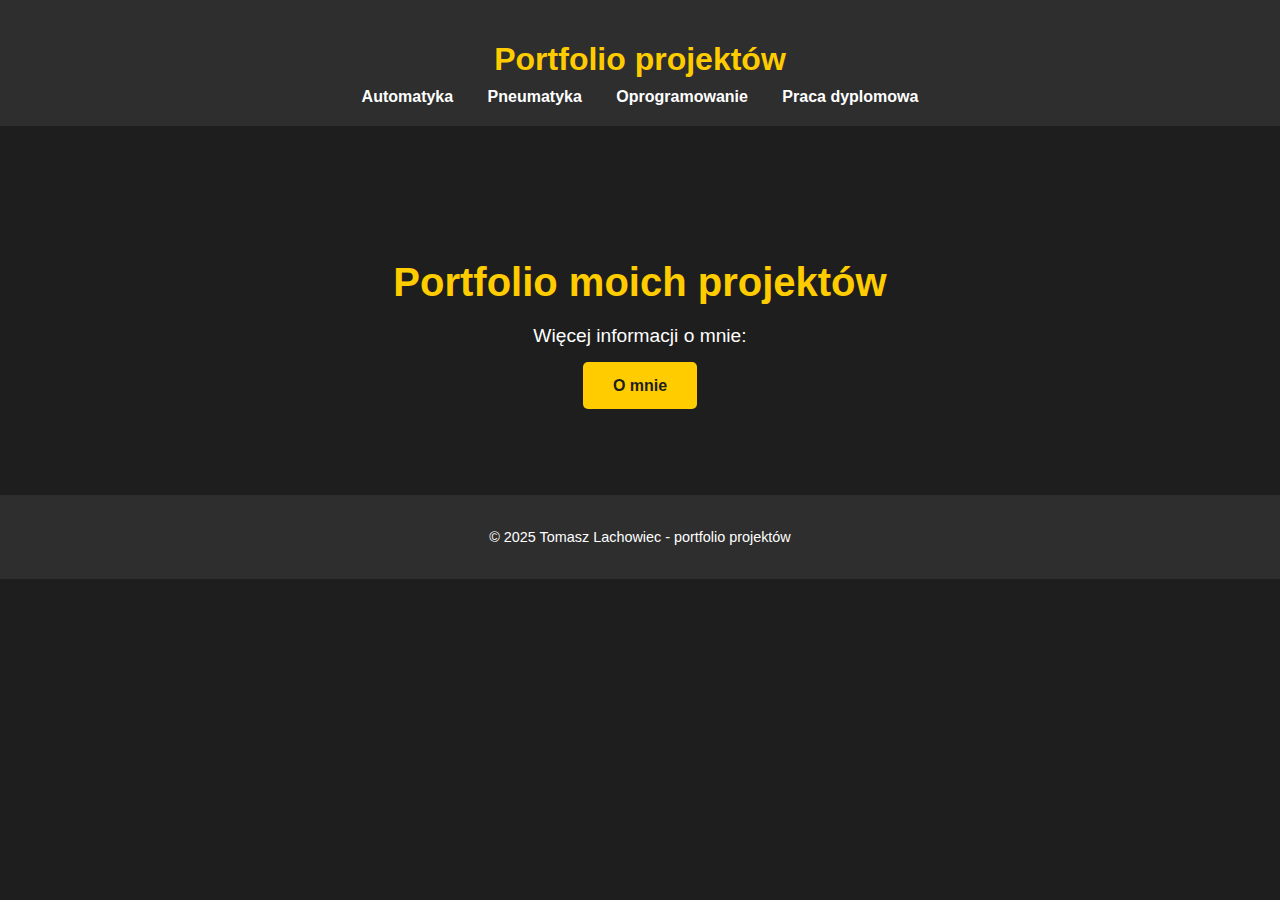
<file: index.html>
<!DOCTYPE html>
<html lang="pl">
<head>
    <meta charset="UTF-8">
    <meta name="viewport" content="width=device-width, initial-scale=1.0">
    <title>Tomasz Lachowiec - portfolio</title>
    <link rel="stylesheet" href="style.css">
</head>
<body>
    <header>
        <h1>Portfolio projektów</h1>
        <nav>
            <a href="automatyka.html">Automatyka</a>
            <a href="pneumatyka.html">Pneumatyka</a>
            <a href="oprogramowanie.html">Oprogramowanie</a>
            <a href="praca.html">Praca dyplomowa</a>
        </nav>
    </header>

    <main>
        <section class="hero">
            <h2>Portfolio moich projektów</h2>
            <p>Więcej informacji o mnie:</p>
            <a href="about.html" class="btn">O mnie</a>
        </section>
    </main>

    <footer>
        <p>&copy; 2025 Tomasz Lachowiec - portfolio projektów</p>
    </footer>
</body>
</html>
</file>
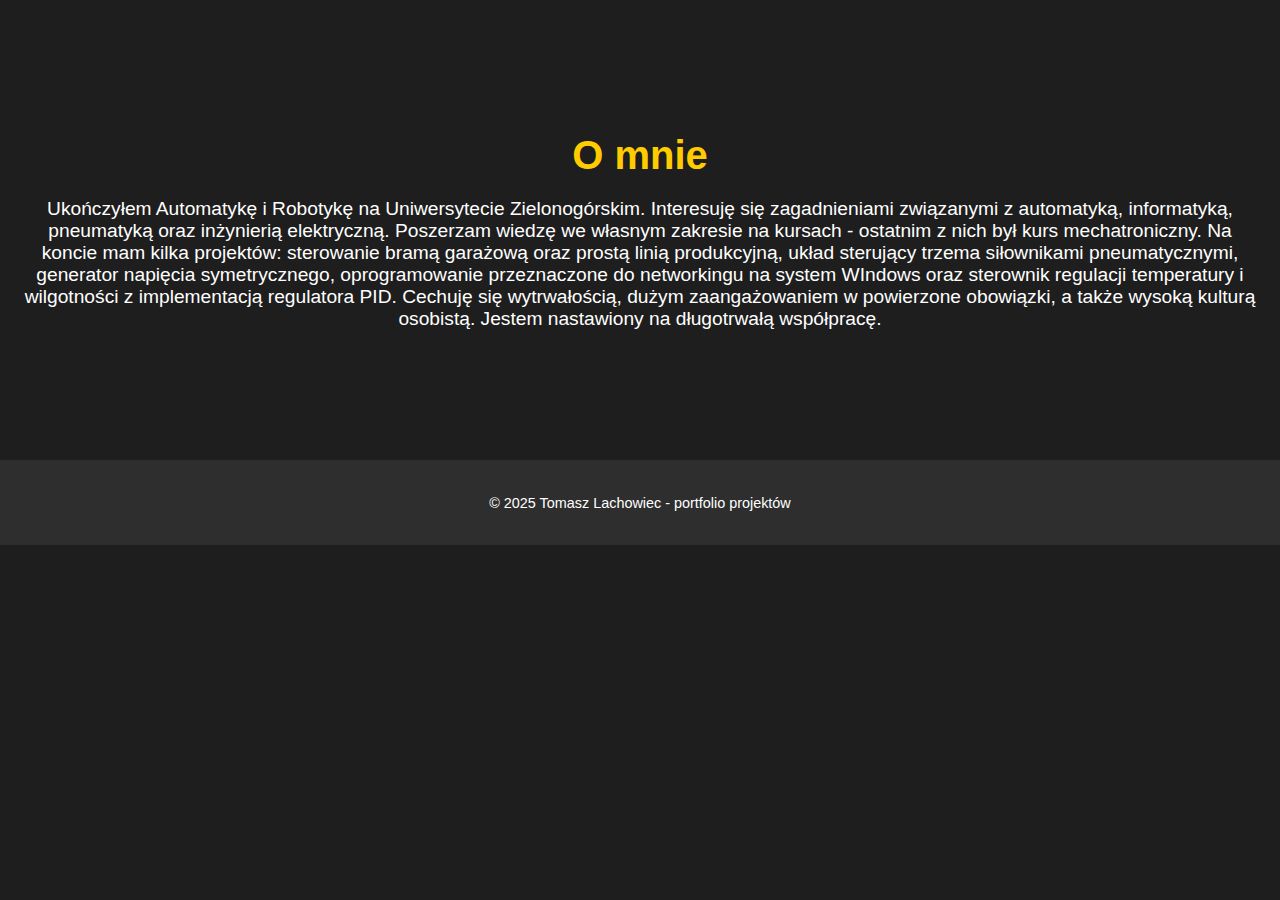
<file: about.html>
<!DOCTYPE html>
<html lang="pl">
<head>
    <meta charset="UTF-8">
    <meta name="viewport" content="width=device-width, initial-scale=1.0">
    <title>Praca dyplomowa</title>
    <link rel="stylesheet" href="style.css">
</head>
<body>
   
    <main>
        <section class="hero">
            <h2>O mnie</h2>
            <p>
                Ukończyłem Automatykę i Robotykę na Uniwersytecie Zielonogórskim.
                Interesuję się zagadnieniami związanymi z automatyką, informatyką, pneumatyką oraz inżynierią elektryczną.
                Poszerzam wiedzę we własnym zakresie na kursach - ostatnim z nich był kurs mechatroniczny. 

                Na koncie mam kilka projektów: sterowanie bramą garażową oraz prostą linią produkcyjną, układ sterujący trzema siłownikami pneumatycznymi, generator napięcia symetrycznego, oprogramowanie przeznaczone do networkingu na system WIndows oraz sterownik regulacji temperatury i wilgotności z implementacją regulatora PID.  

                Cechuję się wytrwałością, dużym zaangażowaniem w powierzone obowiązki, a także wysoką kulturą osobistą. Jestem nastawiony na długotrwałą współpracę.

            </p>

        </section>
    </main>

    <footer>
        <p>&copy; 2025 Tomasz Lachowiec - portfolio projektów</p>
    </footer>
</body>
</html>
</file>
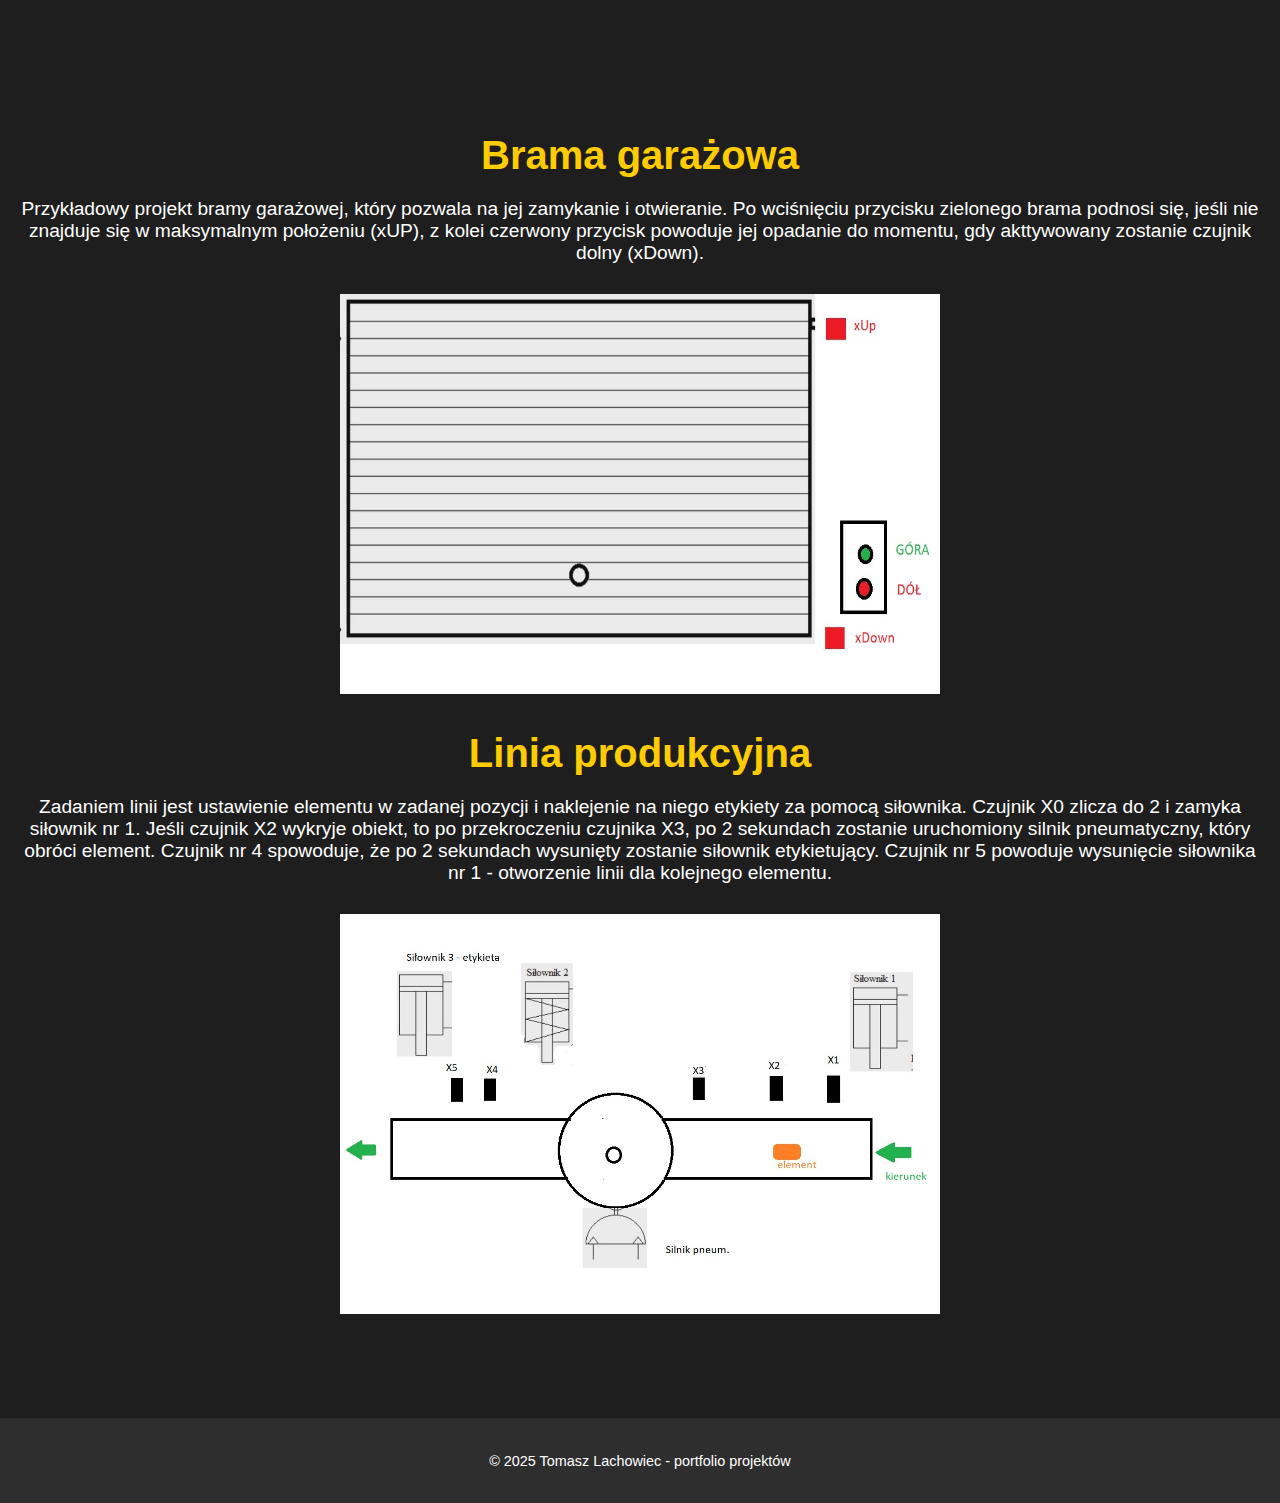
<file: automatyka.html>
<!DOCTYPE html>
<html lang="pl">
<head>
    <meta charset="UTF-8">
    <meta name="viewport" content="width=device-width, initial-scale=1.0">
    <title>Automatyka</title>
    <link rel="stylesheet" href="style.css">
</head>
<body>
   
    <main>
        <section class="hero">
            <h2>Brama garażowa</h2>
            <p>
                Przykładowy projekt bramy garażowej, który pozwala na jej zamykanie i otwieranie.
                Po wciśnięciu przycisku zielonego brama podnosi się, jeśli nie znajduje się w maksymalnym położeniu (xUP),
                z kolei czerwony przycisk powoduje jej opadanie do momentu, gdy akttywowany zostanie czujnik dolny (xDown).
            </p>
            <img src="brama.jpg" />
            <h2>Linia produkcyjna</h2>
            <p>
                Zadaniem linii jest ustawienie elementu w zadanej pozycji i naklejenie na niego etykiety za pomocą siłownika.
                Czujnik X0 zlicza do 2 i zamyka siłownik nr 1. Jeśli czujnik X2 wykryje obiekt, to po przekroczeniu czujnika X3, po 2 sekundach 
                zostanie uruchomiony silnik pneumatyczny, który obróci element.
                Czujnik nr 4 spowoduje, że po 2 sekundach wysunięty zostanie siłownik etykietujący.
                Czujnik nr 5 powoduje wysunięcie siłownika nr 1 - otworzenie linii dla kolejnego elementu.
            </p>
            <img src="linia.jpg" />
        </section>
    </main>

    <footer>
        <p>&copy; 2025 Tomasz Lachowiec - portfolio projektów</p>
    </footer>
</body>
</html>
</file>
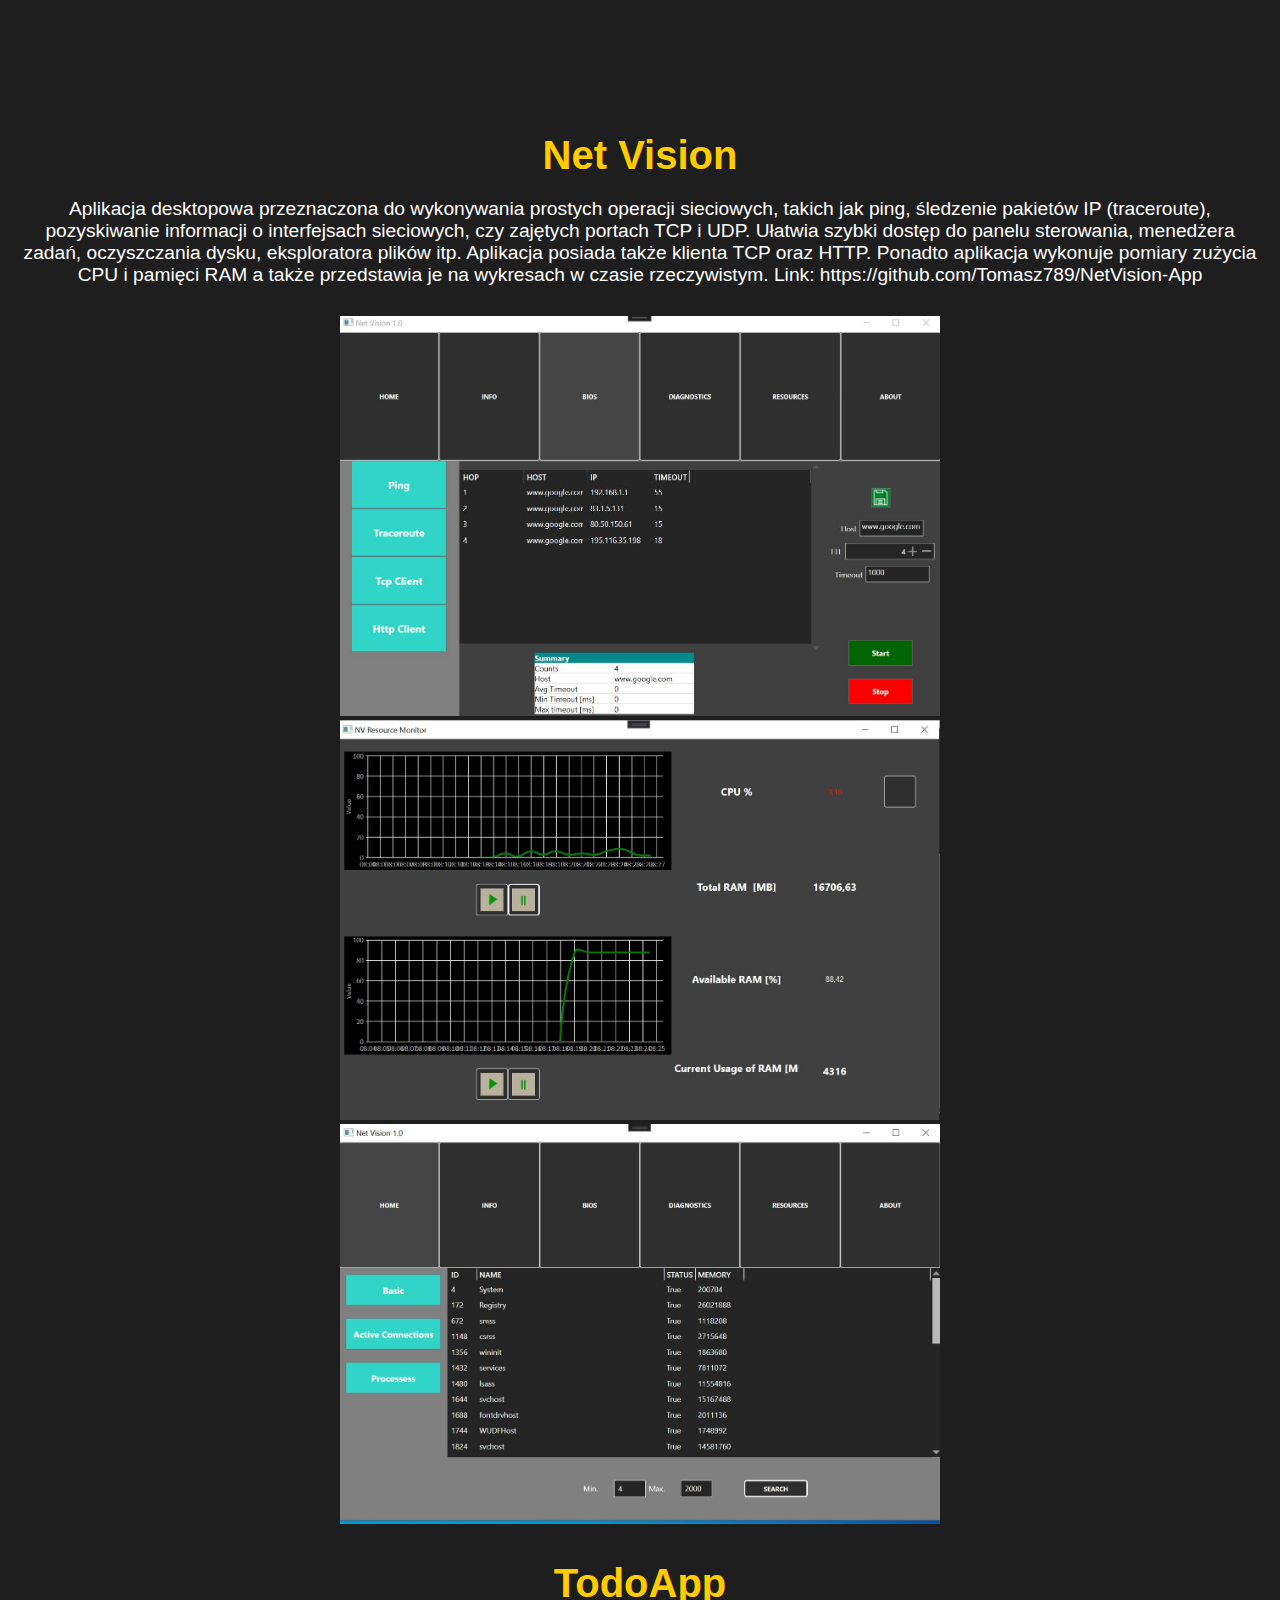
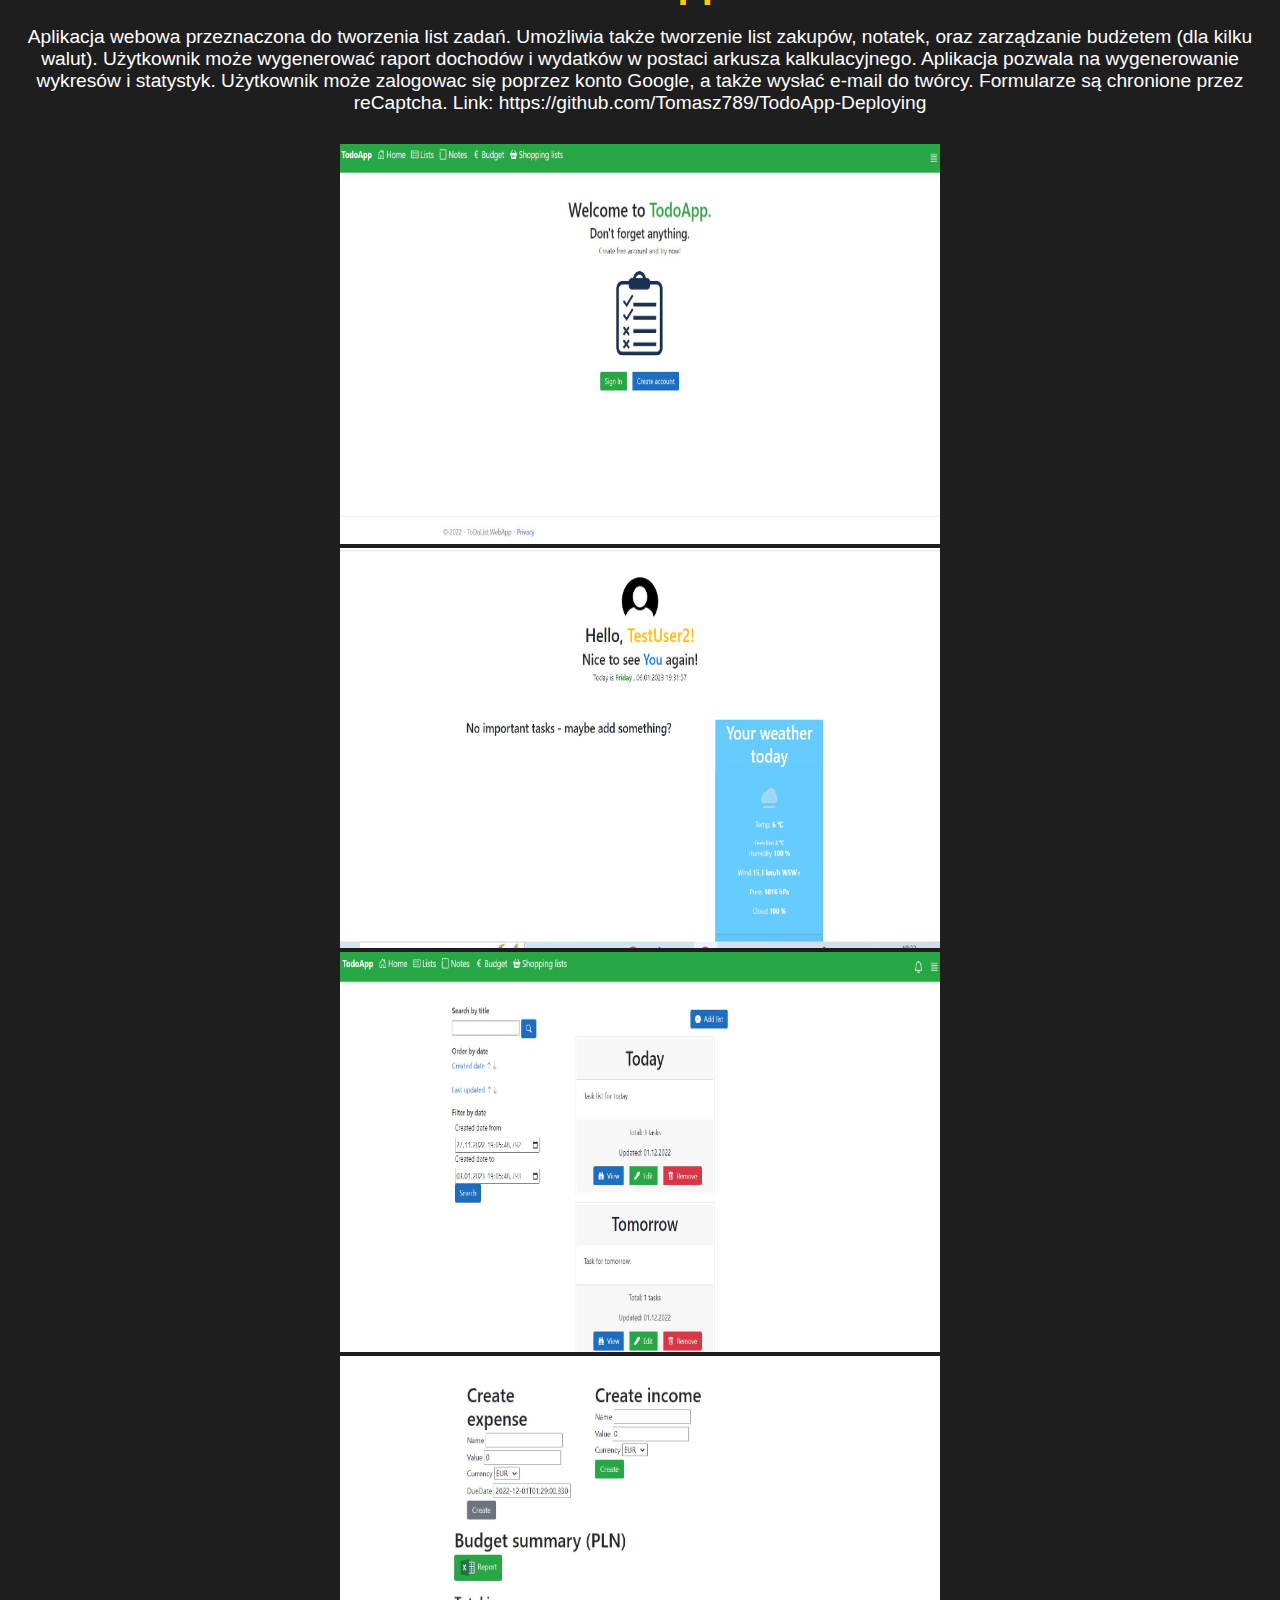
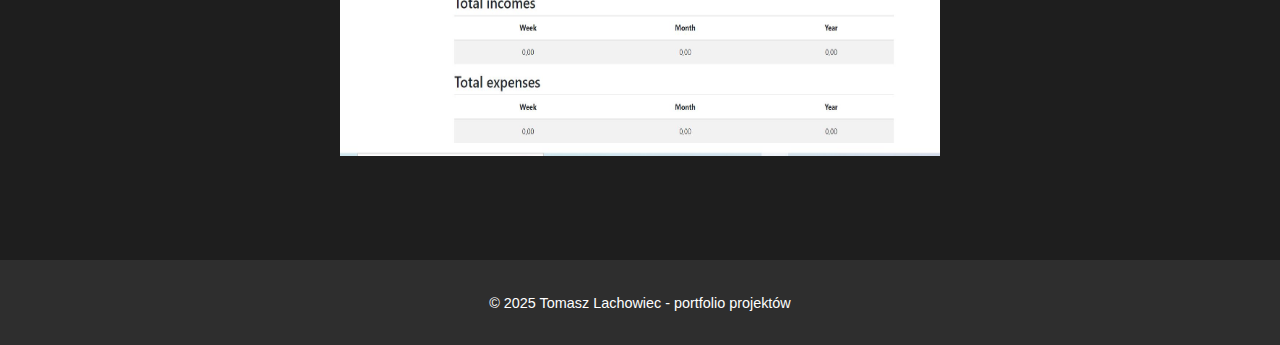
<file: oprogramowanie.html>
<!DOCTYPE html>
<html lang="pl">
<head>
    <meta charset="UTF-8">
    <meta name="viewport" content="width=device-width, initial-scale=1.0">
    <title>Oprogramowanie</title>
    <link rel="stylesheet" href="style.css">
</head>
<body>
   
    <main>
        <section class="hero">
            <h2>Net Vision</h2>
            <p>
                Aplikacja desktopowa przeznaczona do wykonywania prostych operacji sieciowych, takich jak ping, śledzenie pakietów IP (traceroute), pozyskiwanie informacji o interfejsach sieciowych, czy zajętych portach TCP i UDP. 
                Ułatwia szybki dostęp do panelu sterowania, menedżera zadań, oczyszczania dysku, eksploratora plików itp. Aplikacja posiada także klienta TCP oraz HTTP.
                Ponadto aplikacja wykonuje pomiary zużycia CPU i pamięci RAM a także przedstawia je na wykresach w czasie rzeczywistym.
                Link: https://github.com/Tomasz789/NetVision-App
            </p>
            <img src="tracert.JPG" /> <br />
            <img src="res.JPG" /> <br />
            <img src="processes.JPG" />

            <h2>TodoApp</h2>
            <p>
                Aplikacja webowa przeznaczona do tworzenia list zadań.
                Umożliwia także tworzenie list zakupów, notatek, oraz zarządzanie budżetem (dla kilku walut). Użytkownik może wygenerować raport dochodów i wydatków w postaci arkusza kalkulacyjnego. Aplikacja pozwala na wygenerowanie wykresów i statystyk. Użytkownik może zalogowac się poprzez konto Google, a także wysłać e-mail do twórcy. Formularze są chronione przez reCaptcha.
                Link: https://github.com/Tomasz789/TodoApp-Deploying
            </p>
            <img src="startpage.JPG" /> <br />
            <img src="startpage2.JPG" /> <br />
            <img src="listpage.JPG" /> <br />
            <img src="budget.JPG" /> <br />
        </section>
    </main>

    <footer>
        <p>&copy; 2025 Tomasz Lachowiec - portfolio projektów</p>
    </footer>
</body>
</html>
</file>
<file: style.css>
/* Podstawowe kolory */
:root {
    --dark-gray: #1e1e1e;
    --yellow: #ffcc00;
    --light-gray: #2e2e2e;
    --white: #ffffff;
}

body {
    margin: 0;
    font-family: 'Arial', sans-serif;
    background-color: var(--dark-gray);
    color: var(--white);
}

header {
    background-color: var(--light-gray);
    padding: 20px;
    text-align: center;
}

header h1 {
    color: var(--yellow);
    margin-bottom: 10px;
}

nav a {
    color: var(--white);
    text-decoration: none;
    margin: 0 15px;
    font-weight: bold;
}

nav a:hover {
    color: var(--yellow);
}

.hero {
    text-align: center;
    padding: 100px 20px;
}

.hero h2 {
    color: var(--yellow);
    font-size: 2.5em;
    margin-bottom: 20px;
}

.hero p {
    font-size: 1.2em;
    margin-bottom: 30px;
}

.hero img{
    width: 600px;
    height: 400px;;
}

.btn {
    background-color: var(--yellow);
    color: var(--dark-gray);
    padding: 15px 30px;
    border-radius: 5px;
    text-decoration: none;
    font-weight: bold;
    transition: background-color 0.3s;
}

.btn:hover {
    background-color: #e6b800;
}

footer {
    background-color: var(--light-gray);
    text-align: center;
    padding: 20px;
    font-size: 0.9em;
    color: var(--white);
}
</file>
